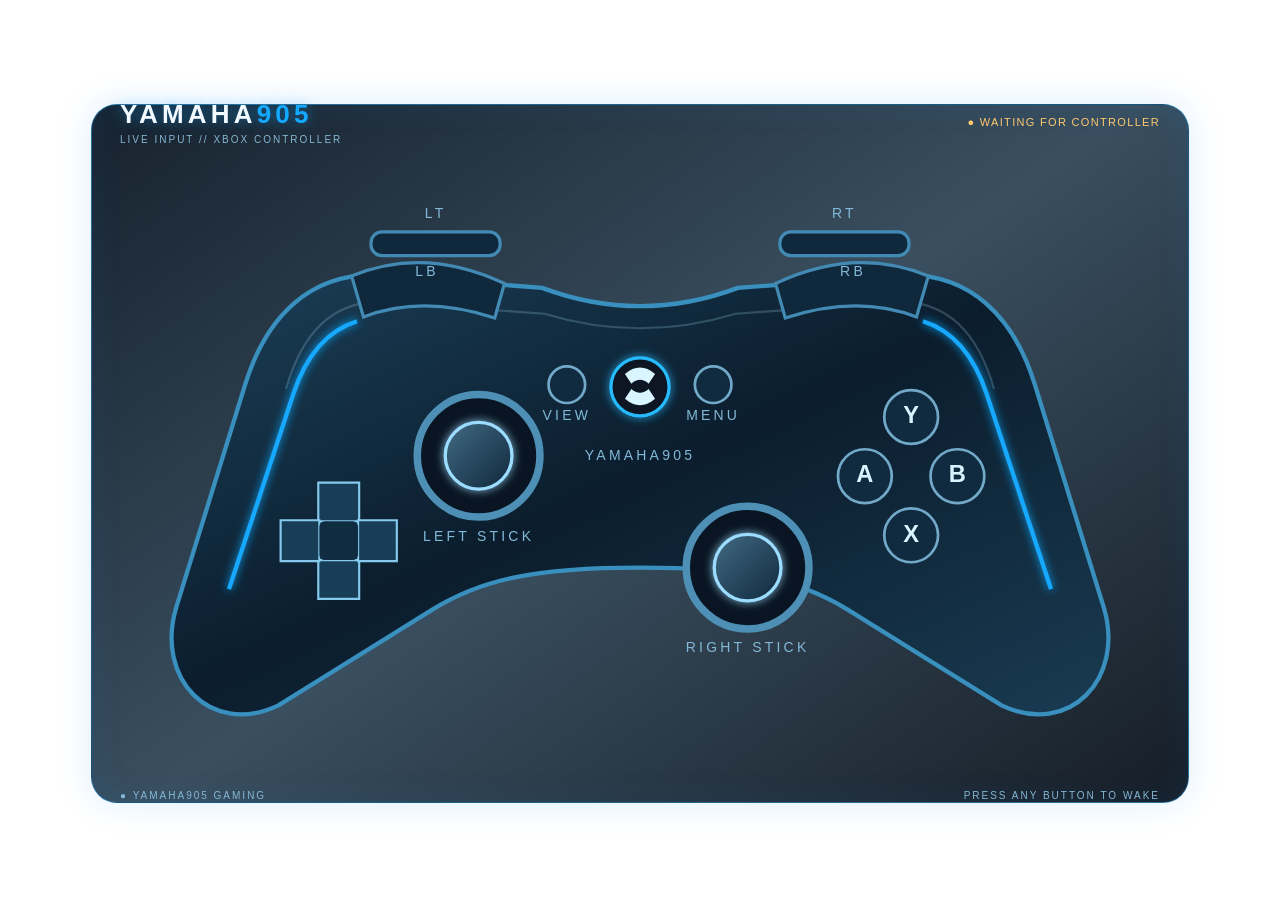
<file: index.html>
<!doctype html>
<html lang="en"><head><meta charset="utf-8"><meta name="viewport" content="width=device-width,initial-scale=1"><title>YAMAHA905 Xbox Controller Viewer</title>
<style>
:root{--blue:#12a9ff;--white:#f2f9ff}*{box-sizing:border-box}html,body{margin:0;width:100%;height:100%;background:transparent;color:var(--white);font-family:Arial,sans-serif;overflow:hidden}body{display:grid;place-items:center}.viewer{width:min(100vw,1120px);padding:14px 22px;position:relative}.panel{position:absolute;inset:3% 1% 2%;border:1px solid #12a9ff66;border-radius:26px;background:linear-gradient(145deg,#030f1ceB,#041f34c9,#020a14eb);box-shadow:0 0 35px #008cff25,inset 0 0 35px #008cff14;z-index:-1}header,footer{display:flex;align-items:center;justify-content:space-between;padding:3px 18px;gap:12px}.brand{font-size:clamp(17px,2.7vw,26px);font-weight:900;letter-spacing:.16em;text-shadow:0 0 14px #12a9ff88}.brand span{color:var(--blue)}.sub,.foot{font-size:10px;letter-spacing:.2em;color:#85b7d5;margin-top:4px}.status{font-size:11px;letter-spacing:.12em;color:#ffc96e;white-space:nowrap}.status.on{color:#7cf4c0;text-shadow:0 0 10px #00d98a}svg{width:100%;height:auto;max-height:74vh;display:block;overflow:visible}.shell{fill:url(#shellGrad);stroke:#398fbd;stroke-width:4}.shell-edge{fill:none;stroke:#b1e7ff35;stroke-width:2}.trim{fill:none;stroke:#12a9ff;stroke-width:4;filter:url(#glow)}.trigger{fill:#10283b;stroke:#428ab3;stroke-width:3}.trigger-fill{fill:#12a9ff;opacity:.8}.stick-base{fill:#091522;stroke:#4d8fb5;stroke-width:7}.stick{fill:url(#stickGrad);stroke:#9bdcff;stroke-width:3;filter:url(#glow)}.btn{fill:#102a40;stroke:#72a9c8;stroke-width:2.5;transition:fill .06s}.btn.active,.dpad.active{fill:#10aaff;stroke:#e2f8ff;filter:url(#glow)}.btntext{fill:#d9f3ff;font-size:22px;font-weight:900;text-anchor:middle;dominant-baseline:middle;pointer-events:none}.btntext.active{fill:#fff;filter:url(#glow)}.dpad{fill:#183d56;stroke:#85c9ec;stroke-width:2}.caption{fill:#83b9d7;font-size:13px;letter-spacing:3px;text-anchor:middle}.logo-ring{fill:#071522;stroke:#28baff;stroke-width:3;filter:url(#glow)}@media(max-width:620px){.viewer{padding:10px 5px}header,footer{padding:2px 8px}.sub,.foot{font-size:8px}.status{font-size:9px}}
</style></head><body><main class="viewer"><div class="panel"></div>
<header><div><div class="brand">YAMAHA<span>905</span></div><div class="sub">LIVE INPUT // XBOX CONTROLLER</div></div><div id="status" class="status">● WAITING FOR CONTROLLER</div></header>
<svg viewBox="0 0 1000 590" role="img" aria-label="Xbox controller with live button input display"><defs>
<linearGradient id="shellGrad" x1="0" y1="0" x2="1" y2="1"><stop stop-color="#1b4059"/><stop offset=".48" stop-color="#0b1d2d"/><stop offset="1" stop-color="#193b52"/></linearGradient><linearGradient id="stickGrad" x1="0" y1="0" x2="1" y2="1"><stop stop-color="#416b84"/><stop offset="1" stop-color="#10283c"/></linearGradient><filter id="glow" x="-100%" y="-100%" width="300%" height="300%"><feGaussianBlur stdDeviation="4" result="b"/><feMerge><feMergeNode in="b"/><feMergeNode in="SourceGraphic"/></feMerge></filter></defs>
<path class="shell" d="M252 118 C194 118 153 155 133 220 L69 427 C49 493 101 548 164 518 L307 429 C352 401 402 390 500 390 C598 390 648 401 693 429 L836 518 C899 548 951 493 931 427 L867 220 C847 155 806 118 748 118 L591 130 Q500 164 409 130 Z"/><path class="shell-edge" d="M171 224 Q194 143 258 143 L411 154 Q500 181 589 154 L742 143 Q806 143 829 224"/><path class="trim" d="M118 410 L178 228 Q196 174 237 161 M882 410 L822 228 Q804 174 763 161"/>
<path class="trigger" d="M232 119 Q300 91 374 126 L365 158 Q298 136 243 157Z"/><path class="trigger" d="M626 126 Q700 91 768 119 L757 157 Q702 136 635 158Z"/><rect class="trigger" x="250" y="78" width="120" height="22" rx="10"/><rect class="trigger" x="630" y="78" width="120" height="22" rx="10"/><rect id="lt-fill" class="trigger-fill" x="250" y="78" width="0" height="22" rx="10"/><rect id="rt-fill" class="trigger-fill" x="630" y="78" width="0" height="22" rx="10"/><text class="caption" x="310" y="65">LT</text><text class="caption" x="690" y="65">RT</text><text class="caption" x="302" y="119">LB</text><text class="caption" x="698" y="119">RB</text>
<circle class="stick-base" cx="350" cy="286" r="57"/><circle id="leftStick" class="stick" cx="350" cy="286" r="31"/><text class="caption" x="350" y="365">LEFT STICK</text>
<g transform="translate(220 365)"><path id="dpad-up" class="dpad" d="M-19 -54 H19 V-18 H-19Z"/><path id="dpad-down" class="dpad" d="M-19 18 H19 V54 H-19Z"/><path id="dpad-left" class="dpad" d="M-54 -19 H-18 V19 H-54Z"/><path id="dpad-right" class="dpad" d="M18 -19 H54 V19 H18Z"/><rect x="-18" y="-18" width="36" height="36" rx="5" fill="#102c41"/></g>
<circle id="button-8" class="btn" cx="432" cy="220" r="17"/><circle id="button-9" class="btn" cx="568" cy="220" r="17"/><text class="caption" x="432" y="253">VIEW</text><text class="caption" x="568" y="253">MENU</text><circle class="logo-ring" cx="500" cy="222" r="27"/><path d="M486 210 Q500 198 514 210 L508 219 Q500 212 492 219Z M486 233 Q500 245 514 233 L508 224 Q500 231 492 224Z" fill="#d9f5ff"/><text class="caption" x="500" y="290">YAMAHA905</text>
<circle class="stick-base" cx="600" cy="390" r="57"/><circle id="rightStick" class="stick" cx="600" cy="390" r="31"/><text class="caption" x="600" y="468">RIGHT STICK</text>
<circle id="button-3" class="btn" cx="752" cy="250" r="25"/><text id="label-3" class="btntext" x="752" y="250">Y</text><circle id="button-1" class="btn" cx="795" cy="305" r="25"/><text id="label-1" class="btntext" x="795" y="305">B</text><circle id="button-0" class="btn" cx="709" cy="305" r="25"/><text id="label-0" class="btntext" x="709" y="305">A</text><circle id="button-2" class="btn" cx="752" cy="360" r="25"/><text id="label-2" class="btntext" x="752" y="360">X</text>
</svg><footer><span class="foot">● YAMAHA905 GAMING</span><span class="foot">PRESS ANY BUTTON TO WAKE</span></footer></main>
<script>
const statusEl=document.getElementById('status'),$=id=>document.getElementById(id),clamp=(v,a,b)=>Math.max(a,Math.min(b,v));
function button(i,on){const e=$('button-'+i),t=$('label-'+i);if(e)e.classList.toggle('active',!!on);if(t)t.classList.toggle('active',!!on)}
function dpad(k,on){const e=$('dpad-'+k);if(e)e.classList.toggle('active',!!on)}
function stick(id,x,y){const e=$(id);if(!e)return;const cx=id==='leftStick'?350:600,cy=id==='leftStick'?286:390;e.setAttribute('cx',cx+clamp(x,-1,1)*25);e.setAttribute('cy',cy+clamp(y,-1,1)*25)}
function loop(){const pads=navigator.getGamepads?navigator.getGamepads():[],p=Array.from(pads).find(x=>x&&x.connected);if(!p){statusEl.textContent='● WAITING FOR CONTROLLER';statusEl.classList.remove('on');requestAnimationFrame(loop);return}statusEl.textContent='● CONTROLLER CONNECTED';statusEl.classList.add('on');const b=p.buttons||[];for(let i=0;i<=16;i++)button(i,!!(b[i]&&(b[i].pressed||b[i].value>.5)));dpad('up',!!(b[12]&&b[12].pressed));dpad('down',!!(b[13]&&b[13].pressed));dpad('left',!!(b[14]&&b[14].pressed));dpad('right',!!(b[15]&&b[15].pressed));const a=p.axes||[];stick('leftStick',a[0]||0,a[1]||0);stick('rightStick',a[2]||0,a[3]||0);$('lt-fill').setAttribute('width',120*Math.max(0,Math.min(1,b[6]?.value||0)));$('rt-fill').setAttribute('width',120*Math.max(0,Math.min(1,b[7]?.value||0)));requestAnimationFrame(loop)}
window.addEventListener('gamepadconnected',()=>{statusEl.textContent='● CONTROLLER CONNECTED';statusEl.classList.add('on')});window.addEventListener('gamepaddisconnected',()=>{statusEl.textContent='● CONTROLLER DISCONNECTED';statusEl.classList.remove('on')});if(!navigator.getGamepads)statusEl.textContent='GAMEPAD API NOT SUPPORTED';requestAnimationFrame(loop);
</script></body></html>
</file>
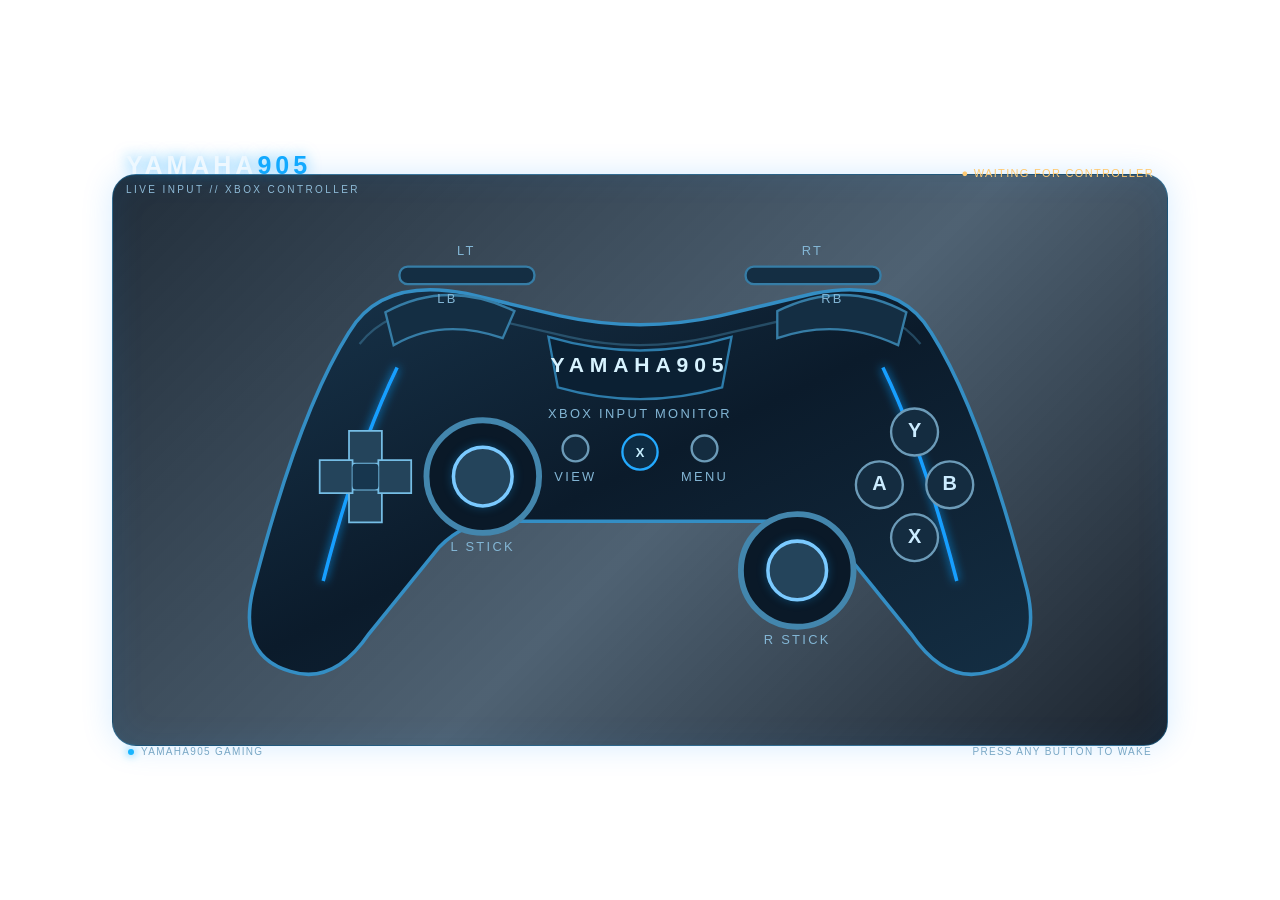
<file: index.html.html>
<!doctype html>
<html lang="en">
<head>
<meta charset="utf-8">
<meta name="viewport" content="width=device-width,initial-scale=1">
<title>YAMAHA905 • Xbox Gamepad Viewer</title>
<style>
:root{--blue:#12a9ff;--blue2:#006bff;--ice:#bdeaff;--ink:#07111c;--panel:rgba(5,16,29,.82);--line:rgba(44,174,255,.55);--white:#eef8ff}
*{box-sizing:border-box}
html,body{margin:0;width:100%;height:100%;background:transparent;color:var(--white);font-family:Arial,Helvetica,sans-serif;overflow:hidden}
body{display:grid;place-items:center}
.viewer{width:min(100vw,1100px);padding:18px 22px 14px;position:relative}
.viewer:before{content:"";position:absolute;inset:7% 2% 4%;border:1px solid rgba(18,169,255,.3);border-radius:24px;background:linear-gradient(135deg,rgba(3,17,31,.88),rgba(4,31,55,.7) 55%,rgba(2,11,22,.9));box-shadow:0 0 32px rgba(0,136,255,.16),inset 0 0 35px rgba(0,136,255,.08);z-index:-1}
.header{display:flex;align-items:center;justify-content:space-between;gap:14px;padding:4px 14px 0}
.brand{font-weight:900;letter-spacing:.16em;font-size:clamp(16px,2.8vw,25px);text-shadow:0 0 14px rgba(18,169,255,.65)}
.brand span{color:var(--blue)}
.sub{font-size:10px;letter-spacing:.24em;color:#8ebbd7;margin-top:4px}
.status{font-size:11px;letter-spacing:.12em;color:#ffca73;text-transform:uppercase;white-space:nowrap}
.status.connected{color:#7cf4c0;text-shadow:0 0 10px #00d98a}
svg{width:100%;height:auto;max-height:70vh;overflow:visible;display:block}
.shell{fill:url(#bodyGrad);stroke:#348ec4;stroke-width:3}
.shell2{fill:none;stroke:rgba(109,205,255,.25);stroke-width:2}
.detail{fill:#0b2033;stroke:#2d7cab;stroke-width:2}
.trim{fill:none;stroke:#159fff;stroke-width:3;filter:url(#glow)}
.btn{fill:#142c40;stroke:#6c9bb8;stroke-width:2;transition:.06s}
.btn.active{fill:#13aaff;stroke:#d5f5ff;filter:url(#glow);transform-box:fill-box;transform-origin:center;transform:scale(1.12)}
.btntext{font-size:17px;font-weight:900;fill:#ccecff;text-anchor:middle;dominant-baseline:middle;pointer-events:none}
.btntext.active{fill:white;filter:url(#glow)}
.stick-ring{fill:#0a1928;stroke:#4386ad;stroke-width:5}
.stick{fill:#24445b;stroke:#7bcaff;stroke-width:3;filter:drop-shadow(0 0 4px rgba(18,169,255,.3))}
.dpad{fill:#24445b;stroke:#75bde5;stroke-width:1.5}
.dpad.active{fill:#13aaff;filter:url(#glow)}
.trigger{fill:#142e43;stroke:#367da6;stroke-width:2}
.trigger-fill{fill:#12a9ff;opacity:.2;transition:height .06s,y .06s}
.caption{font-size:11px;letter-spacing:.18em;fill:#83b6d5}
.footer{display:flex;justify-content:space-between;gap:12px;padding:0 16px;color:#78a7c5;font-size:10px;letter-spacing:.13em;text-transform:uppercase}
.pulse{display:inline-block;width:6px;height:6px;border-radius:50%;background:#17b5ff;box-shadow:0 0 9px #17b5ff;margin-right:7px}
@media(max-width:600px){.viewer{padding:12px 8px}.header{padding:2px 8px}.footer{padding:0 8px;font-size:8px}.status{font-size:9px}}
</style>
</head>
<body>
<main class="viewer" aria-label="YAMAHA905 Xbox controller viewer">
  <header class="header">
    <div><div class="brand">YAMAHA<span>905</span></div><div class="sub">LIVE INPUT // XBOX CONTROLLER</div></div>
    <div id="status" class="status">● WAITING FOR CONTROLLER</div>
  </header>
  <svg viewBox="0 0 900 470" role="img" aria-label="Xbox controller input display">
    <defs>
      <linearGradient id="bodyGrad" x1="0" y1="0" x2="1" y2="1"><stop stop-color="#18344b"/><stop offset=".48" stop-color="#0b1b2b"/><stop offset="1" stop-color="#142e43"/></linearGradient>
      <filter id="glow" x="-100%" y="-100%" width="300%" height="300%"><feGaussianBlur stdDeviation="4" result="b"/><feMerge><feMergeNode in="b"/><feMergeNode in="SourceGraphic"/></feMerge></filter>
    </defs>
    <path class="shell" d="M202 117 Q230 70 302 84 L382 103 Q450 118 518 103 L598 84 Q670 70 698 117 Q741 185 780 337 Q793 393 748 406 Q711 418 681 374 L621 300 Q600 278 570 278 H330 Q300 278 279 300 L219 374 Q189 418 152 406 Q107 393 120 337 Q159 185 202 117Z"/>
    <path class="shell2" d="M211 127 Q241 89 303 101 L389 121 Q450 135 511 121 L597 101 Q659 89 689 127"/>
    <path class="trim" d="M180 329 Q208 219 243 147 M720 329 Q692 219 657 147"/>
    <path class="detail" d="M372 121 Q450 144 528 121 L520 164 Q450 184 380 164Z"/>
    <text x="450" y="151" text-anchor="middle" font-size="18" font-weight="900" letter-spacing="5" fill="#d8f3ff">YAMAHA905</text>
    <text class="caption" x="450" y="190" text-anchor="middle">XBOX INPUT MONITOR</text>
    <!-- left stick -->
    <circle class="stick-ring" cx="316" cy="240" r="48"/><circle id="leftStick" class="stick" cx="316" cy="240" r="25"/>
    <text class="caption" x="316" y="303" text-anchor="middle">L STICK</text>
    <!-- right stick -->
    <circle class="stick-ring" cx="584" cy="320" r="48"/><circle id="rightStick" class="stick" cx="584" cy="320" r="25"/>
    <text class="caption" x="584" y="383" text-anchor="middle">R STICK</text>
    <!-- dpad -->
    <g transform="translate(216 240)">
      <path id="dpad-up" class="dpad" d="M-14 -39 H14 V-11 H-14Z"/><path id="dpad-down" class="dpad" d="M-14 11 H14 V39 H-14Z"/>
      <path id="dpad-left" class="dpad" d="M-39 -14 H-11 V14 H-39Z"/><path id="dpad-right" class="dpad" d="M11 -14 H39 V14 H11Z"/>
      <rect x="-11" y="-11" width="22" height="22" rx="3" fill="#17364e"/>
    </g>
    <!-- face buttons -->
    <g><circle id="button-3" class="btn" cx="684" cy="202" r="20"/><text id="label-3" class="btntext" x="684" y="202">Y</text>
      <circle id="button-1" class="btn" cx="714" cy="247" r="20"/><text id="label-1" class="btntext" x="714" y="247">B</text>
      <circle id="button-0" class="btn" cx="654" cy="247" r="20"/><text id="label-0" class="btntext" x="654" y="247">A</text>
      <circle id="button-2" class="btn" cx="684" cy="292" r="20"/><text id="label-2" class="btntext" x="684" y="292">X</text></g>
    <!-- menu / view / guide -->
    <circle id="button-8" class="btn" cx="395" cy="216" r="11"/><circle id="button-9" class="btn" cx="505" cy="216" r="11"/>
    <text class="caption" x="395" y="244" text-anchor="middle">VIEW</text><text class="caption" x="505" y="244" text-anchor="middle">MENU</text>
    <circle id="button-16" cx="450" cy="219" r="15" fill="#0e2c43" stroke="#23aaff" stroke-width="2"/>
    <text x="450" y="223" text-anchor="middle" font-size="11" font-weight="bold" fill="#c7efff">X</text>
    <!-- bumpers and triggers -->
    <path class="trigger" d="M233 100 Q286 71 343 99 L333 122 Q281 104 240 128Z"/><path class="trigger" d="M567 99 Q624 71 677 100 L670 128 Q619 104 567 122Z"/>
    <text class="caption" x="286" y="92" text-anchor="middle">LB</text><text class="caption" x="614" y="92" text-anchor="middle">RB</text>
    <rect class="trigger" x="245" y="61" width="115" height="15" rx="7"/><rect class="trigger" x="540" y="61" width="115" height="15" rx="7"/>
    <rect id="lt-fill" class="trigger-fill" x="245" y="61" width="0" height="15" rx="7"/><rect id="rt-fill" class="trigger-fill" x="540" y="61" width="0" height="15" rx="7"/>
    <text class="caption" x="302" y="51" text-anchor="middle">LT</text><text class="caption" x="597" y="51" text-anchor="middle">RT</text>
    <!-- stick clicks -->
    <circle id="button-10" class="btn" cx="316" cy="240" r="9" opacity="0"/><circle id="button-11" class="btn" cx="584" cy="320" r="9" opacity="0"/>
  </svg>
  <footer class="footer"><span><i class="pulse"></i>YAMAHA905 GAMING</span><span>PRESS ANY BUTTON TO WAKE</span></footer>
</main>
<script>
const statusEl=document.getElementById('status');
const $=id=>document.getElementById(id);
const clamp=(v,min,max)=>Math.max(min,Math.min(max,v));
function setButton(i,on){const el=$('button-'+i),label=$('label-'+i);if(el)el.classList.toggle('active',!!on);if(label)label.classList.toggle('active',!!on)}
function setDpad(i,on){const el=$('dpad-'+i);if(el)el.classList.toggle('active',!!on)}
function setStick(id,x,y){const el=$(id);if(!el)return;const cx=id==='leftStick'?316:584,cy=id==='leftStick'?240:320;el.setAttribute('cx',cx+clamp(x,-1,1)*19);el.setAttribute('cy',cy+clamp(y,-1,1)*19)}
function setTrigger(id,value){const el=$(id),w=115*v(value);el.setAttribute('width',w)}
function v(n){return clamp((n||0),0,1)}
function update(){
 const pads=navigator.getGamepads?navigator.getGamepads():[];
 const pad=Array.from(pads).find(p=>p&&p.connected);
 if(!pad){statusEl.textContent='● WAITING FOR CONTROLLER';statusEl.classList.remove('connected');requestAnimationFrame(update);return}
 statusEl.textContent='● CONTROLLER CONNECTED';statusEl.classList.add('connected');
 const b=pad.buttons||[];
 for(let i=0;i<=16;i++)setButton(i,!!(b[i]&&(b[i].pressed||b[i].value>.5)));
 setDpad('up',!!(b[12]&&b[12].pressed));setDpad('down',!!(b[13]&&b[13].pressed));setDpad('left',!!(b[14]&&b[14].pressed));setDpad('right',!!(b[15]&&b[15].pressed));
 const a=pad.axes||[];setStick('leftStick',a[0]||0,a[1]||0);setStick('rightStick',a[2]||0,a[3]||0);
 $('lt-fill').setAttribute('width',115*v(b[6]&&b[6].value));$('rt-fill').setAttribute('width',115*v(b[7]&&b[7].value));
 requestAnimationFrame(update)
}
window.addEventListener('gamepadconnected',()=>{statusEl.textContent='● CONTROLLER CONNECTED';statusEl.classList.add('connected')});
window.addEventListener('gamepaddisconnected',()=>{statusEl.textContent='● CONTROLLER DISCONNECTED';statusEl.classList.remove('connected')});
if(!('getGamepads'in navigator))statusEl.textContent='GAMEPAD API NOT SUPPORTED';
requestAnimationFrame(update);
</script>
</body>
</html>
</file>
